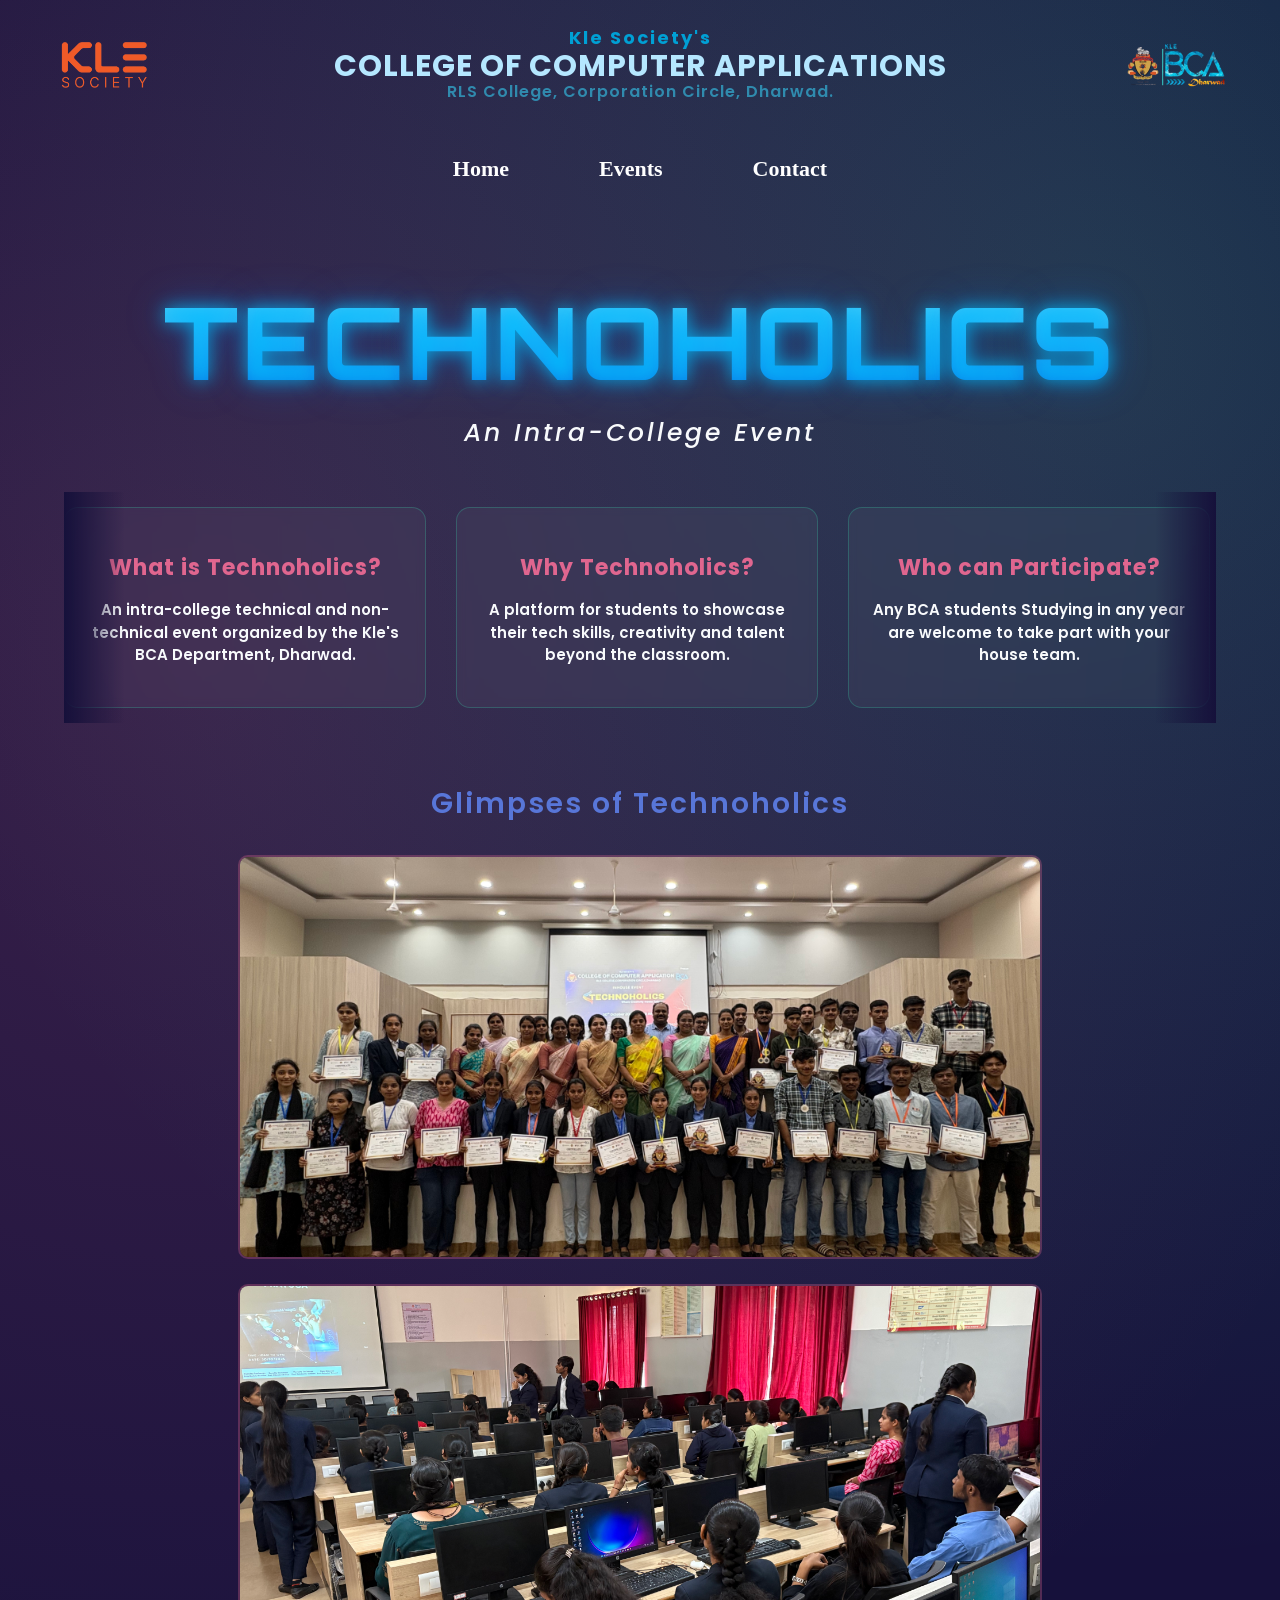
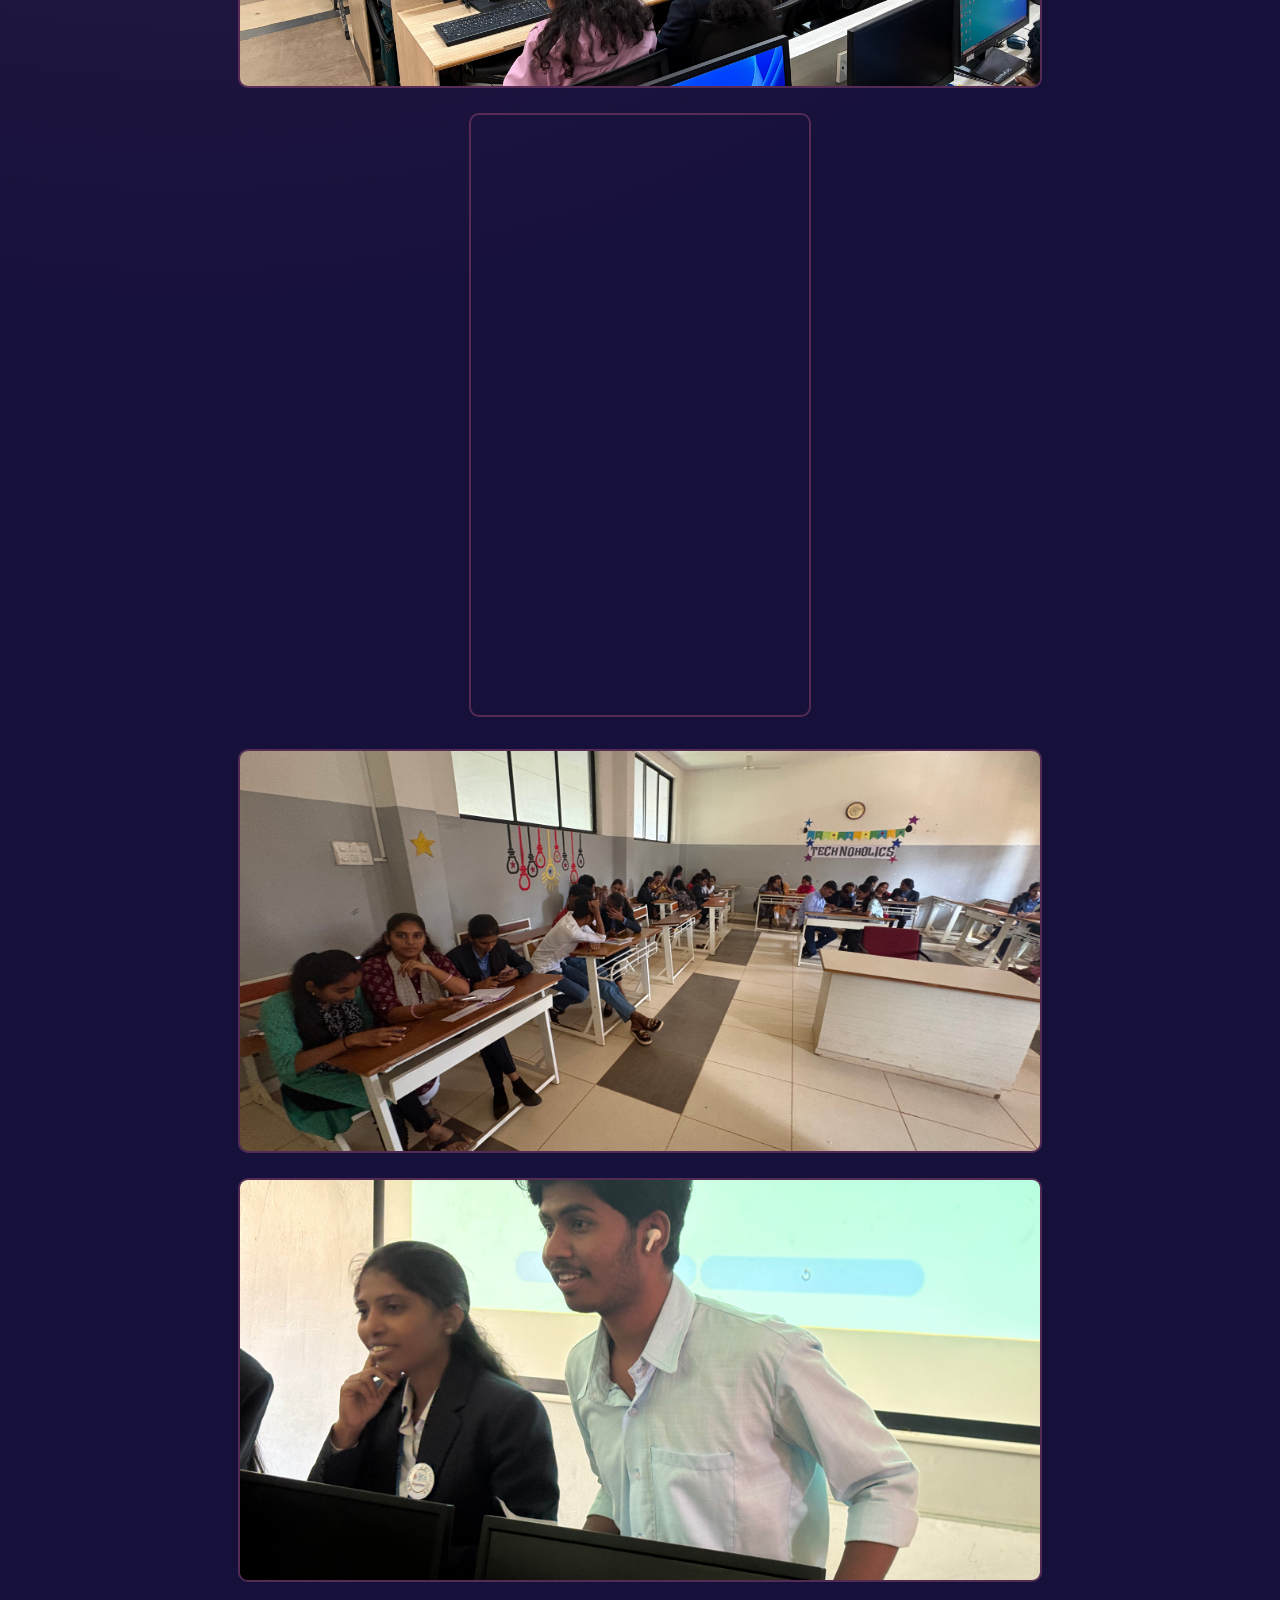
<file: index.html>
<!DOCTYPE html>

<html lang="en">

<head>

    <meta charset="UTF-8">

    <meta name="viewport" content="width=device-width, initial-scale=1.0">

    <title>TECHNOHOLICS || KLE BCA DHARWAD</title>

    <link rel="stylesheet" href="style.css">

</head>

<body>

    <header class="college-header">

        <div class="top-section">

            <div class="logo">
                <img src="KLE'S.png" alt="Logo" class="logo-image" style="height: 50px; width: 90px;">
            </div>

            <div class="college-title">

                <div class="line1">
                    Kle Society's
                </div>

                <div class="line2">
                    COLLEGE OF COMPUTER APPLICATIONS
                </div>

                <div class="line3">
                    RLS College, Corporation Circle, Dharwad.
                </div>

            </div>

            <div class="logo1">
                <img src="kleeeee.png" alt= "Logo" class="logo-image" style="height: 110px; width: 100px;">
            </div>

        </div>

        <nav class="navbar">    

            <ul class="nav-links">

                <li><a href="index.html" class="active">Home</a></li>

                <li><a href="events.html">Events</a></li>

                <li><a href="contact.html">Contact</a></li>

            </ul>

        </nav>

    </header>
    <div class="msg">
        <br>
        TECHNOHOLICS<br>
    </div>
    <div class="msg1">
        <p>An Intra-College Event</p>
    </div>

    <div class="slide-section">

        <div class="slide-track">

            <div class="card">
                <h2 class="s1">What is Technoholics?</h2>
                <p>An intra-college technical and non-technical event organized by the Kle's BCA Department, Dharwad.</p>
            </div>

            <div class="card">
                <h2 class="s1">Why Technoholics?</h2>
                <p>A platform for students to showcase their tech skills, creativity and talent beyond the classroom.</p>
            </div>

            <div class="card">
                <h2 class="s1">Who can Participate?</h2>
                <p>Any BCA students Studying in any year are welcome to take part with your house team.</p>
            </div>

            <div class="card">
                <h2 class="s1">Why to Participate?</h2>
                <p>To enhance your technical skills & to build solutions for real-world problems.</p>
            </div>

            <div class="card">
                <h2 class="s1">What is Technoholics?</h2>
                <p>An intra-college technical and non-technical event organized by the Kle's BCA Department, Dharwad.</p>
            </div>

            <div class="card">
                <h2 class="s1">Why Technoholics?</h2>
                <p>A platform for students to showcase their tech skills, creativity and talent beyond the classroom.</p>
            </div>

        </div>

    </div>

    <div class="gallery-title">
        Glimpses of Technoholics
    </div>

    <div class="photo-strip">

        <img src="photo1.jpg" alt="Event Photo 1" class="strip-img">

        <img src="photo2.jpg" alt="Event Photo 2" class="strip-img">

        <a href="https://www.instagram.com/reel/DQ1imYYAWH9/?utm_source=ig_web_copy_link&stkn=MzRlODBiNWFlZA==" target="_blank">
         <video class="strip-img reel-vid" autoplay muted loop playsinline>
            <source src="tech1.mp4" type="video/mp4">
         </video>
        </a>

        <img src="photo4.jpg" alt="Event Photo 4" class="strip-img">

        <img src="photo5.jpg" alt="Event Photo 5" class="strip-img">

    </div>

</body>

</html>
</file>
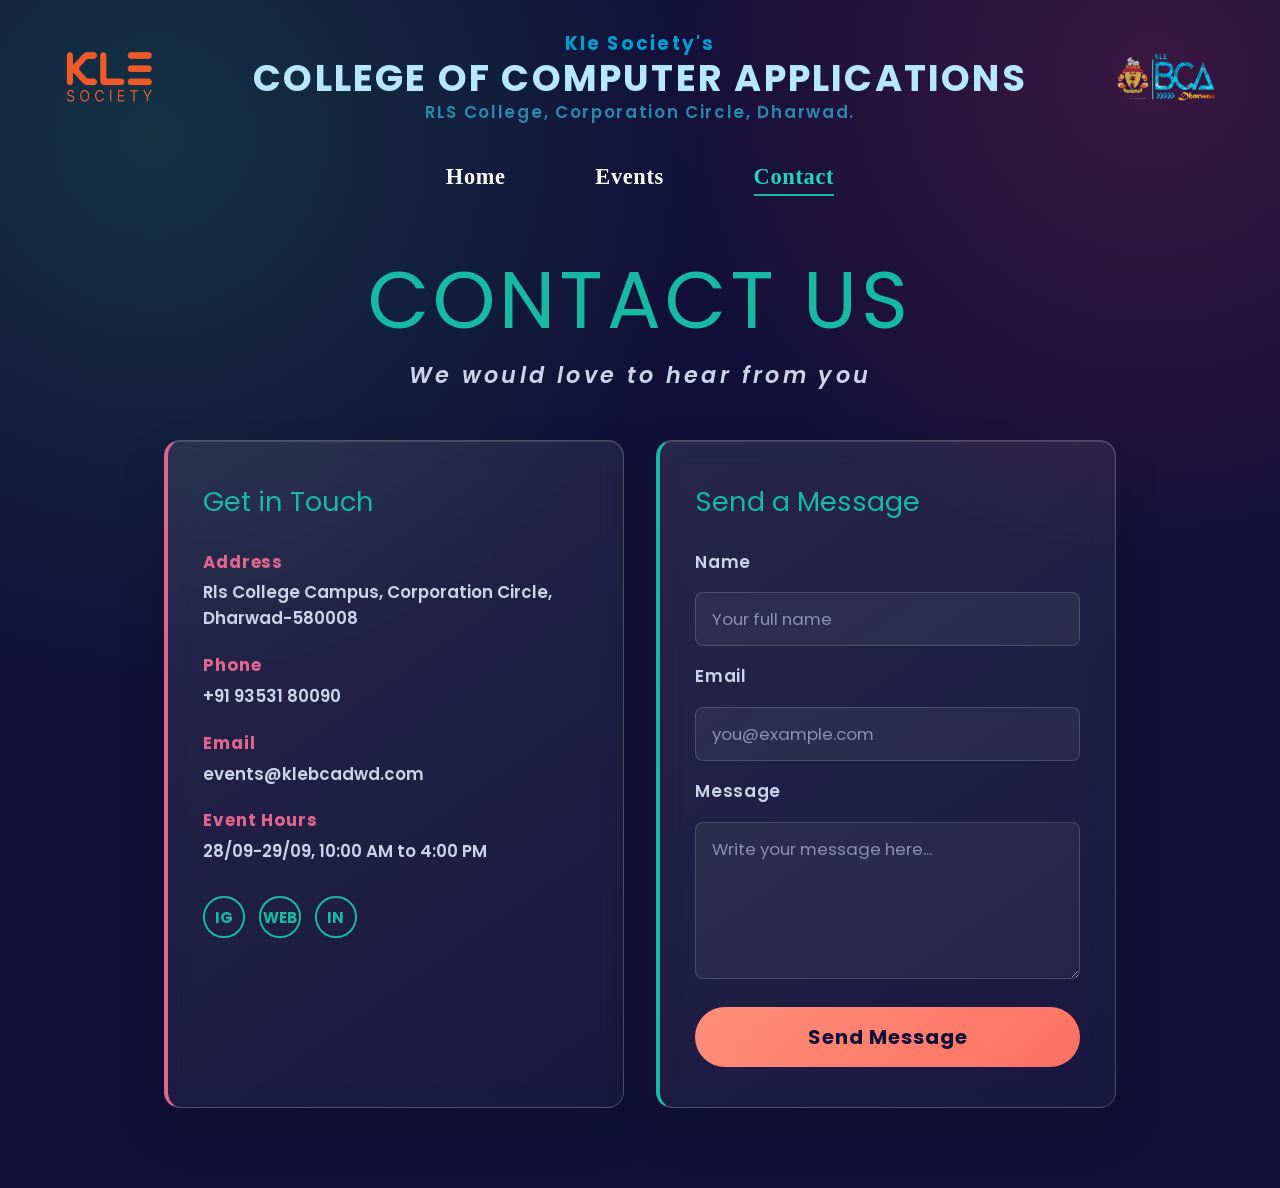
<file: contact.html>
<!DOCTYPE html>
<html lang="en">
<head>
  <meta charset="UTF-8">
  <meta name="viewport" content="width=device-width, initial-scale=1">
  <title>Contact | Technoholics</title>
  <link rel="stylesheet" href="contact.css">
</head>
<body>

  <header class="site-header">
    <img class="logo logo-left" src="KLE'S.png" alt="KLE Society" style="height: 50px; width: 90px;">

    <div class="college-name">
      <p class="society">Kle Society's</p>
      <h2>College of Computer Applications</h2>
      <p class="address">RLS College, Corporation Circle, Dharwad.</p>
    </div>

    <img class="logo logo-right" src="kleeeee.png" alt="KLE BCA Dharwad" style="height: 110px; width: 100px;">
  </header>

  <nav class="main-nav" aria-label="Main">
    <a href="index.html">Home</a>
    <a href="events.html">Events</a>
    <a href="contact.html" class="active" aria-current="page">Contact</a>
  </nav>

  <main class="contact-page">

    <section class="contact-hero">
      <h1>CONTACT US</h1>
      <p class="tagline">We would love to hear from you</p>
    </section>

    <div class="contact-grid">

      <section class="info-card">
        <h2>Get in Touch</h2>

        <ul class="info-list">
          <li>
            <span class="info-label">Address</span>
            <p>Rls College Campus, Corporation Circle, <br> Dharwad-580008 </p>
          </li>
          <li>
            <span class="info-label">Phone</span>
            <p>+91 93531 80090</p>
          </li>
          <li>
            <span class="info-label">Email</span>
            <p>events@klebcadwd.com</p>
          </li>
          <li>
            <span class="info-label">Event Hours</span>
            <p>28/09-29/09, 10:00 AM to 4:00 PM</p>
          </li>
        </ul>

        <div class="social-row">
          <a href="https://www.instagram.com/dwdklebca?utm_source=ig_web_button_share_sheet&stkn=ZDNlZDc0MzIxNw==" aria-label="Instagram" target="_blank">IG</a>
          <a href="https://klebcadwd.com/" aria-label="Website" target="_blank">WEB</a>
          <a href="https://in.linkedin.com/in/dwdklebca" aria-label="LinkedIn" target="_blank">IN</a>
        </div>
      </section>

      <section class="form-card">
        <h2>Send a Message</h2>

        <form action="https://api.web3forms.com/submit" method="POST">
        <input type="hidden" name="access_key" value="de4b4e14-a040-4364-b6cf-9920109f4aac">
          <label for="name">Name</label>
          <input type="text" id="name" name="name" placeholder="Your full name" required>

          <label for="email">Email</label>
          <input type="email" id="email" name="email" placeholder="you@example.com" required>

          <label for="message">Message</label>
          <textarea id="message" name="message" rows="5" placeholder="Write your message here..." required></textarea>

          <button type="submit" class="send-btn">Send Message</button>
        </form>
      </section>

    </div>

  </main>

</body>
</html>
</file>
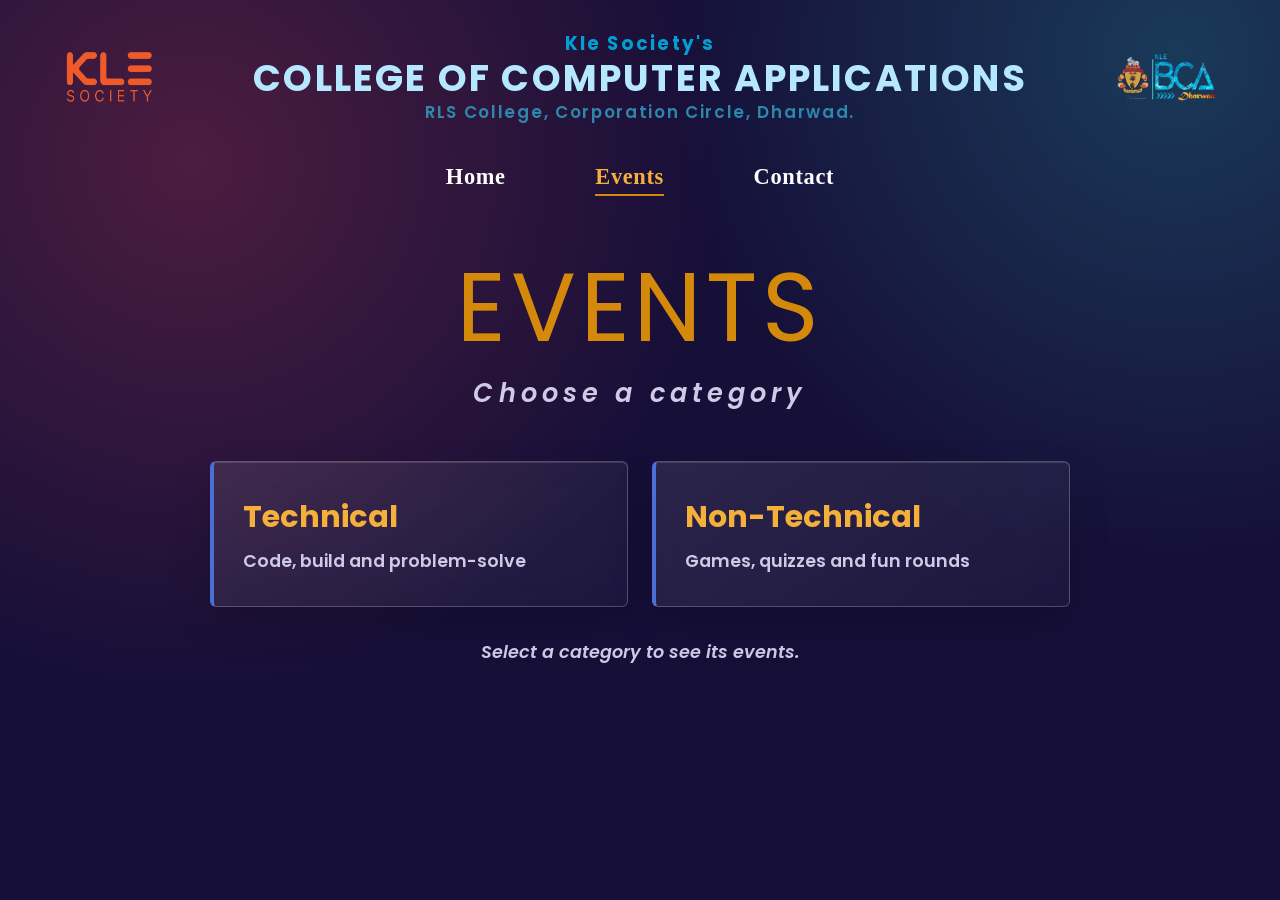
<file: events.html>
<!DOCTYPE html>
<html lang="en">
<head>
  <meta charset="UTF-8">
  <meta name="viewport" content="width=device-width, initial-scale=1">
  <title>Events | Technoholics</title>
  <link rel="stylesheet" href="events.css">
</head>
<body>

  <header class="site-header">
    <img class="logo logo-left" src="KLE'S.png" alt="KLE Society" style="height: 50px; width: 90px;">

    <div class="college-name">
      <p class="society">Kle Society's</p>
      <h2>College of Computer Applications</h2>
      <p class="address">RLS College, Corporation Circle, Dharwad.</p>
    </div>

    <img class="logo logo-right" src="kleeeee.png" alt="KLE BCA Dharwad" style="height: 110px; width: 100px;">
  </header>

  <nav class="main-nav" aria-label="Main">
    <a href="index.html">Home</a>
    <a href="events.html" class="active" aria-current="page">Events</a>
    <a href="contact.html">Contact</a>
  </nav>

  <main class="events-page">

    <input type="radio" name="category" id="cat-technical" class="cat-radio">
    <input type="radio" name="category" id="cat-non-technical" class="cat-radio">

    <section class="events-hero">
      <h1>EVENTS</h1>
      <p class="tagline">Choose a category</p>
    </section>

    <div class="category-picker">
      <label class="category" for="cat-technical">
        <span class="category-title">Technical</span>
        <span class="category-note">Code, build and problem-solve</span>
      </label>

      <label class="category" for="cat-non-technical">
        <span class="category-title">Non-Technical</span>
        <span class="category-note">Games, quizzes and fun rounds</span>
      </label>
    </div>

    <p class="picker-hint">Select a category to see its events.</p>

    <section class="event-panel" id="technical-panel">
      <h2>Technical Events</h2>

      <div class="card-grid">
        <article class="event-card">
          <a class="info-btn" href="#hackathon-popup"
             aria-label="Hackathon details and rules"
             title="Details &amp; rules">i</a>

          <div class="event-name">Hackathon</div>

          <p class="event-desc">Build a working solution to a real world  problem with your team, in a single day.</p>

          <a class="register-btn" href="https://forms.gle/bvwszLYEuPVjqU2F9" target="_blank" rel="noopener">Register Now</a>
        </article>

      </div>
    </section>

    <section class="event-panel" id="non-technical-panel">
      <h2>Non-Technical Events</h2>

      <div class="card-grid card-grid-multi">
        <article class="event-card">
          <a class="info-btn" href="#event1-popup"
             aria-label="Event 1 details and rules"
             title="Details &amp; rules">i</a>

          <div class="event-name">MindScape</div>

          <p class="event-desc">Challenge your creativity and critical thinking through engaging puzzles, situations, and mind-bending challenges.</p>

          <a class="register-btn" href="https://forms.gle/Rq4BXiCY6p8JUDkS9" target="_blank" rel="noopener">Register Now</a>
        </article>

        <article class="event-card">
          <a class="info-btn" href="#event2-popup"
             aria-label="Event 2 details and rules"
             title="Details &amp; rules">i</a>

          <div class="event-name">BrainSync</div>

          <p class="event-desc">Work together as a team to solve exciting challenges that test communication, logic, memory, and quick thinking</p>

          <a class="register-btn" href="https://forms.gle/izs1sqKVxLoWMNzi7" target="_blank" rel="noopener">Register Now</a>
        </article>

        <article class="event-card">
          <a class="info-btn" href="#event3-popup"
             aria-label="Event 3 details and rules"
             title="Details &amp; rules">i</a>

          <div class="event-name">StackUp</div>

          <p class="event-desc">Put your teamwork, strategy, and problem-solving skills to the test through a series of fun and competitive challenges.</p>

          <a class="register-btn" href="https://forms.gle/jJegKLJVRneQ4DTN8" target="_blank" rel="noopener">Register Now</a>
        </article>

        <article class="event-card">
          <a class="info-btn" href="#event4-popup"
             aria-label="Event 4 details and rules"
             title="Details &amp; rules">i</a>

          <div class="event-name">CrazyCircuit</div>

          <p class="event-desc">Take on a series of fun, unexpected challenges that test your teamwork, creativity, quick thinking, and ability to adapt under pressure.</p>

          <a class="register-btn" href="https://forms.gle/a4rpM28YeeAAkgRr8" target="_blank" rel="noopener">Register Now</a>
        </article>
      </div>
    </section>

  </main>

  <div class="popup" id="event1-popup">
    <a class="popup-backdrop" href="#non-technical-panel" aria-label="Close details"></a>

    <div class="popup-box" role="dialog" aria-modal="true" aria-labelledby="event1-title">
      <a class="popup-close" href="#non-technical-panel" aria-label="Close details">&times;</a>

      <h2 id="event1-title">MindScape</h2>

      <h3>Rules</h3>
      <ul class="rules">
          <li>A team will consist of 5 members.</li>
          <li>The same 5 members must participate in all 4 sub-activities.</li>
          <li>The activity consists of 4 sub-activities.</li>
          <li>Separate rules and instructions for each sub-activity will be given on the spot before that activity begins.</li>
          <li>No change of team members will be allowed during the 4 sub-activities.</li>
          <li>All team members are expected to actively participate in the activities.</li>
          <li>The team must follow the instructions given by the organizers for each sub-activity.</li>
          <li>Participants must report to the venue on time and be ready before the activity begins.</li>
          <li>The decision of the organizers will be final.</li>
          <li>Any form of misconduct, unfair practice, or violation of instructions may lead to disqualification of the team.</li>
          <li>The overall performance across all 4 sub-activities will be considered for the final result.</li>
      </ul>

      <div class="info-row">
        <div>
          <h3>Venue</h3>
          <p>Cobol Classroom</p>
        </div>
        <div>
          <h3>Timing</h3>
          <p>Date: 29-09-2026<br>Time: 10:00 AM</p>
        </div>
      </div>
    </div>
  </div>

  <div class="popup" id="event2-popup">
    <a class="popup-backdrop" href="#non-technical-panel" aria-label="Close details"></a>

    <div class="popup-box" role="dialog" aria-modal="true" aria-labelledby="event2-title">
      <a class="popup-close" href="#non-technical-panel" aria-label="Close details">&times;</a>

      <h2 id="event2-title">BrainSync</h2>

      <h3>Rules</h3>
        <ul class="rules">
          <li>A team will consist of 4 members.</li>
          <li>The same 4 members must participate in all 4 sub-activities.</li>
          <li>The activity consists of 4 sub-activities.</li>
          <li>Separate rules and instructions for each sub-activity will be given on the spot before that activity begins.</li>
          <li>No change of team members will be allowed during the 4 sub-activities.</li>
          <li>All team members are expected to actively participate in the activities.</li>
          <li>The team must follow the instructions given by the organizers for each sub-activity.</li>
          <li>Participants must report to the venue on time and be ready before the activity begins.</li>
          <li>The decision of the organizers will be final.</li>
          <li>Any form of misconduct, unfair practice, or violation of instructions may lead to disqualification of the team.</li>
          <li>The overall performance across all 4 sub-activities will be considered for the final result.</li>
        </ul>

      <div class="info-row">
        <div>
          <h3>Venue</h3>
          <p>Sabha Bhavan</p>
        </div>
        <div>
          <h3>Timing</h3>
          <p>Date: 29-09-2026<br>Time: 10:00 AM</p>
        </div>
      </div>
    </div>
  </div>

  <div class="popup" id="event3-popup">
    <a class="popup-backdrop" href="#non-technical-panel" aria-label="Close details"></a>

    <div class="popup-box" role="dialog" aria-modal="true" aria-labelledby="event3-title">
      <a class="popup-close" href="#non-technical-panel" aria-label="Close details">&times;</a>

      <h2 id="event3-title">StackUp</h2>

      <h3>Rules</h3>
        <ul class="rules">
          <li>A team will consist of 4 members.</li>
          <li>The same 4 members must participate in all 4 sub-activities.</li>
          <li>The activity consists of 4 sub-activities.</li>
          <li>Separate rules and instructions for each sub-activity will be given on the spot before that activity begins.</li>
          <li>No change of team members will be allowed during the 4 sub-activities.</li>
          <li>All team members are expected to actively participate in the activities.</li>
          <li>The team must follow the instructions given by the organizers for each sub-activity.</li>
          <li>Participants must report to the venue on time and be ready before the activity begins.</li>
          <li>The decision of the organizers will be final.</li>
          <li>Any form of misconduct, unfair practice, or violation of instructions may lead to disqualification of the team.</li>
          <li>The overall performance across all 4 sub-activities will be considered for the final result.</li>
        </ul>      
      <div class="info-row">
        <div>
          <h3>Venue</h3>
          <p>Prolog Classroom</p>
        </div>
        <div>
          <h3>Timing</h3>
          <p>Date: 29-09-2026<br>Time: 10:00 AM</p>
        </div>
      </div>
    </div>
  </div>

  <div class="popup" id="event4-popup">
    <a class="popup-backdrop" href="#non-technical-panel" aria-label="Close details"></a>

    <div class="popup-box" role="dialog" aria-modal="true" aria-labelledby="event4-title">
      <a class="popup-close" href="#non-technical-panel" aria-label="Close details">&times;</a>

      <h2 id="event4-title">CrazyCircuit</h2>

      <h3>Rules</h3>
        <ul class="rules">
          <li>A team will consist of 4 members.</li>
          <li>The same 4 members must participate in all 4 sub-activities.</li>
          <li>The activity consists of 4 sub-activities.</li>
          <li>Separate rules and instructions for each sub-activity will be given on the spot before that activity begins.</li>
          <li>No change of team members will be allowed during the 4 sub-activities.</li>
          <li>All team members are expected to actively participate in the activities.</li>
          <li>The team must follow the instructions given by the organizers for each sub-activity.</li>
          <li>Participants must report to the venue on time and be ready before the activity begins.</li>
          <li>The decision of the organizers will be final.</li>
          <li>Any form of misconduct, unfair practice, or violation of instructions may lead to disqualification of the team.</li>
          <li>The overall performance across all 4 sub-activities will be considered for the final result.</li>
        </ul>      
      <div class="info-row">
        <div>
          <h3>Venue</h3>
          <p>Perl Classroom</p>
        </div>
        <div>
          <h3>Timing</h3>
          <p>Date: 29-09-2026<br>Time: 10:00 AM</p>
        </div>
      </div>
    </div>
  </div>

  <div class="popup" id="hackathon-popup">
    <a class="popup-backdrop" href="#technical-panel" aria-label="Close details"></a>

    <div class="popup-box" role="dialog" aria-modal="true" aria-labelledby="hackathon-title">
      <a class="popup-close" href="#technical-panel" aria-label="Close details">&times;</a>

      <h2 id="hackathon-title">Hackathon</h2>

      <h3>Rules</h3>
      <ul class="rules">
        <li>Each team must consist of 6 members.</li>
        <li>All team members must be from the same house.</li>
        <li>Participants must bring their own laptop and charger.</li>
        <li>The judges' decision will be final.</li>
        <li>Pre-built projects are not allowed. The project must be built live during the event.</li>
      </ul>

      <div class="info-row">
        <div>
          <h3>Venue</h3>
          <p>Perl Classroom</p>
        </div>
        <div>
          <h3>Timing</h3>
          <p>Date: 28-09-2026<br>Time: 10:00 AM to 4:00 PM</p>
        </div>
      </div>
    </div>
  </div>

  <script>
    document.querySelectorAll('.cat-radio').forEach((radio) => {
      radio.addEventListener('change', () => {
        const panelId = radio.id === 'cat-technical'
          ? 'technical-panel'
          : 'non-technical-panel';
        const panel = document.getElementById(panelId);

        requestAnimationFrame(() => {
          panel.scrollIntoView({ behavior: 'smooth', block: 'start' });
        });
      });
    });
  </script>

</body>
</html>
</file>
<file: style.css>
@import url('https://fonts.googleapis.com/css2?family=Orbitron:wght@400;500;600;700;800;900&display=swap');
@import url('https://fonts.googleapis.com/css2?family=Poppins:wght@400;500;600;700;800&display=swap');

body {
    margin: 0;
    min-height: 100vh;
    font-family: "Poppins", Arial, sans-serif;
    font-weight: 600;
    background:radial-gradient(circle at 15% 20%, rgba(224, 102, 143, 0.18), transparent 45%),
               radial-gradient(circle at 85% 10%, rgba(51, 214, 166, 0.20), transparent 40%),
               #16113B;
    color: #F8FAFC;

}

.college-header {
    width: 100%;
}

.top-section {
    display: flex;
    align-items: center;
    padding: 10px 5%;
    background-color: transparent;
}

.logo,
.logo1 {
    width: 80px;
    display: flex;
    justify-content: center;
    align-items: center;
}

.logo-image {
    width: 90px;
    height: 90px;
    object-fit: contain;
}

.college-title {
    flex: 1;
    display: flex;
    flex-direction: column;
    align-items: center;
    text-align: center;
    line-height: 1.15;
}

.line1 {
    font-size: 18px;
    font-weight: 700;
    color: #00a0d5;
    letter-spacing: 2px;
}

.line2 {
    font-size: 30px;
    color:#B5E7FF;
    font-weight: bold;
    letter-spacing: 1px;
    white-space: nowrap;
}

.line3 {
    font-size: 16px;
    color: #329ec2d3;
    letter-spacing: 1px;
}

.navbar {
    display: flex;
    justify-content: center;
    align-items: center;
    margin-top: 10px;
}

.nav-links {
    display: flex;
    justify-content: center;
    gap: 90px;
    list-style: none;
    padding: 0;
}

.nav-links li a {
    position: relative;
    font-size: 22px;
    font-family: "Times New Roman", Times, serif;
    font-weight: 700;
    text-decoration: none;
    color: #ffffff;
    white-space: nowrap;
    transition: 0.3s;
}

.nav-links li a:hover {
    color: #2cb9c9b5;
    text-shadow: 0 0 10px #00B8D4;
    text-decoration: underline;
    text-underline-offset: 10px;
}

.msg{
    font-family: "Orbitron", "Arial Black", "Century Gothic", sans-serif;
    display: block;
    font-size: 100px;
    text-align:center;
    font-weight: 800;
    letter-spacing: 0.03em;
    line-height: 0.95;
    color: #75f5ff;
    background: linear-gradient(180deg, #c5ffff 0%, #58e9ff 42%, #087de5 100%);
    -webkit-background-clip: text;
    background-clip: text;
    -webkit-text-fill-color: transparent;
    text-shadow: 0 0 18px rgba(0, 194, 255, 0.8),
                 0 0 42px rgba(0, 119, 255, 0.45);
}

.msg1{
    font-size:25px;
    text-align:center;
    font-style:italic;
    font-weight: 500;
    letter-spacing: 3px;
}

.msg1 p:hover {
    color:#00d5d1;
    transition: 0.3s;
    
}   

.slide-section{
    width:90%;
    margin:40px auto;
    overflow:hidden;
    position:relative;
}

.slide-section::before,
.slide-section::after{
    content:"";
    position:absolute;
    top:0;
    height:100%;
    width:60px;
    z-index:2;
}

.slide-section::before{
    left:0;
    background:linear-gradient(to right, #16113B, transparent);
}

.slide-section::after{
    right:0;
    background:linear-gradient(to left, #16113B, transparent);
}

.slide-track{
    display:flex;
    gap:30px;
    width:max-content;
    padding:15px 0;
    animation:slideCards 18s linear infinite;
}

.slide-track:hover{
    animation-play-state:paused;
}

@keyframes slideCards{
    0%{
        transform:translateX(0);
    }
    100%{
        transform:translateX(-50%);
    }
}

.card{
    flex:0 0 320px;
    background:rgba(255,255,255,0.04);
    border:1px solid rgba(51, 214, 166, 0.25);
    border-radius:14px;
    padding:25px 20px;
    text-align:center;
    backdrop-filter:blur(4px);
    transition:0.3s;
}

.card:hover{
    box-shadow:0 0 20px rgba(0, 213, 209, 0.35);
    transform:translateY(-6px);
}

.s1{
    font-size:22px;
    color:#e0668f;
    letter-spacing:1px;
    margin-bottom:10px;
}

.card p{
    font-size:15px;
    color:#F8FAFC;
    line-height:1.5;
}

.gallery-title{
    text-align:center;
    font-size:28px;
    font-weight:600;
    letter-spacing:2px;
    color:rgb(88, 118, 216);
    margin-top:60px;
}

.photo-strip{
    display:flex;
    flex-direction:column;
    justify-content:center;
    align-items:center;
    gap:25px;
    padding:30px 5% 60px;
}

.strip-img{
    width:70%;
    max-width:800px;
    height:400px;
    object-fit:cover;
    border-radius:10px;
    border:2px solid rgba(224, 102, 143, 0.3);
    transition:0.3s;
}

.strip-img:hover{
    transform:scale(1.03);
    box-shadow:0 0 15px rgba(0, 184, 212, 0.5);
}

.reel-vid{
    width:auto;
    max-width:100%;
    height:600px;
    aspect-ratio:9/16;
    object-fit:cover;
}


@media (max-width: 768px){

    .top-section{
        flex-wrap:wrap;
        justify-content:space-between;
        align-items:center;
        text-align:center;
        padding:10px 4%;
        gap:8px;
    }

    .logo{
        order:1;
        width:60px;
    }

    .logo1{
        order:2;
        width:60px;
    }

    .logo-image{
        width:60px !important;
        height:60px !important;
    }

    .college-title{
        order:3;
        flex:0 0 100%;
    }

    .line1{
        font-size:14px;
    }

    .line2{
        font-size:18px;
        white-space:normal;
    }

    .line3{
        font-size:12px;
    }

    .nav-links{
        gap:35px;
    }

    .nav-links li a{
        font-size:16px;
    }

    .msg{
        font-size:56px;
        letter-spacing:1px;
    }

    .msg1{
        font-size:16px;
    }

    .slide-section{
        width:92%;
        margin:25px auto;
    }

    .card{
        flex:0 0 250px;
        padding:18px 14px;
    }

    .s1{
        font-size:18px;
    }

    .card p{
        font-size:13px;
    }

    .gallery-title{
        font-size:20px;
        margin-top:35px;
    }

    .photo-strip{
        flex-direction:row;
        flex-wrap:nowrap;
        overflow-x:auto;
        justify-content:flex-start;
        padding:20px 4% 40px;
        gap:14px;
        scroll-snap-type:x proximity;
    }

    .strip-img{
        width:160px;
        max-width:none;
        height:110px;
        flex:0 0 auto;
        scroll-snap-align:start;
    }

    .reel-vid{
        height:320px;
        width:auto;
    }

}


@media (max-width: 420px){

    .msg{
        font-size:40px;
    }

    .nav-links{
        gap:20px;
    }

    .nav-links li a{
        font-size:14px;
    }

    .card{
        flex:0 0 220px;
    }

    .strip-img{
        width:140px;
        height:95px;
    }

}
</file>
<file: contact.css>
@import url('https://fonts.googleapis.com/css2?family=Orbitron:wght@400;500;600;700;800;900&display=swap');
@import url('https://fonts.googleapis.com/css2?family=Poppins:wght@400;500;600;700;800&display=swap');

* {
  box-sizing: border-box;
  margin: 0;
  padding: 0;
}

body {
  min-height: 100vh;
  font-family: "Poppins", Arial, sans-serif;
  font-weight: 600;
  color: #ffffff;
  background:
    radial-gradient(circle at 12% 15%, #144f4d8c 0, transparent 40%),
    radial-gradient(circle at 90% 8%, #6a1f4a73 0, transparent 35%),
    #12103a;
  background-attachment: fixed;
}

a {
  color: inherit;
  text-decoration: none;
}

:focus-visible {
  outline: 3px solid #17b8a6;
  outline-offset: 3px;
}

.site-header {
  display: grid;
  grid-template-columns: 1fr auto 1fr;
  align-items: center;
  gap: 1rem;
  padding: 1.4rem clamp(1rem, 5vw, 5.5rem) 0;
  text-align: center;
}

.logo {
  width: auto;
  max-width: 100%;
}

.logo-left  { justify-self: start; }
.logo-right { justify-self: end; }

.society {
  font-size: 1.15rem;
  font-weight: bold;
  letter-spacing: 0.12em;
  color: #00a0d5;
}

.college-name h2 {
  font-size: clamp(1.4rem, 3.2vw, 2.3rem);
  letter-spacing: 0.06em;
  text-transform: uppercase;
  color: #b5e7ff;
  line-height: 1.15;
}

.address {
  font-size: 1.05rem;
  letter-spacing: 0.1em;
  color: #329ec2d3;
}

.main-nav {
  display: flex;
  justify-content: center;
  gap: clamp(2rem, 7vw, 6.5rem);
  padding: 2rem 1rem 0;
}

.main-nav a {
  font-size: 1.4rem;
  font-family: "Times New Roman", Times, serif;
  font-weight: bold;
  letter-spacing: 0.03em;
  padding-bottom: 0.25rem;
  border-bottom: 2px solid transparent;
  transition: color 0.2s, border-color 0.2s;
}

.main-nav a:hover {
  color: #21d6c0;
}

.main-nav a.active {
  color: #21d6c0;
  border-bottom-color: #17b8a6;
}

.contact-page {
  max-width: 1000px;
  margin: 0 auto;
  padding: 4rem 1.5rem 5rem;
}

.contact-hero {
  text-align: center;
  margin-bottom: 3rem;
}

.contact-hero h1 {
  font-size: clamp(2.6rem, 8vw, 5rem);
  font-weight: normal;
  letter-spacing: 0.05em;
  line-height: 1;
  color: #17b8a6;
}

.tagline {
  margin-top: 1.1rem;
  font-size: clamp(1.05rem, 2.2vw, 1.4rem);
  font-style: italic;
  letter-spacing: 0.15em;
  color: #cdd3e8;
}

.contact-grid {
  display: grid;
  grid-template-columns: 1fr 1fr;
  gap: 2rem;
  align-items: stretch;
}

.info-card,
.form-card {
  padding: 2.5rem 2.2rem;
  background: linear-gradient(145deg, #ffffff18, #ffffff08);
  border: 1px solid #ffffff35;
  border-radius: 16px;
  backdrop-filter: blur(14px);
  box-shadow: 0 20px 45px #0000002e, inset 0 1px #ffffff24;
}

.info-card {
  border-left: 4px solid #e0668f;
}

.form-card {
  border-left: 4px solid #17b8a6;
}

.info-card h2,
.form-card h2 {
  margin-bottom: 1.6rem;
  font-size: 1.7rem;
  font-weight: normal;
  color: #17b8a6;
}

.info-list {
  list-style: none;
  display: flex;
  flex-direction: column;
  gap: 1.3rem;
}

.info-label {
  display: block;
  margin-bottom: 0.3rem;
  font-size: 1.05rem;
  font-weight: bold;
  letter-spacing: 0.05em;
  color: #e0668f;
}

.info-list p {
  font-size: 1.05rem;
  line-height: 1.55;
  color: #cdd3e8;
}

.social-row {
  display: flex;
  gap: 0.9rem;
  margin-top: 2rem;
}

.social-row a {
  width: 2.6rem;
  height: 2.6rem;
  display: grid;
  place-items: center;
  font-size: 0.95rem;
  font-weight: bold;
  color: #17b8a6;
  border: 2px solid #17b8a6;
  border-radius: 50%;
  transition: background 0.2s, color 0.2s;
}

.social-row a:hover {
  background: #17b8a6;
  color: #12103a;
}

.form-card form {
  display: flex;
  flex-direction: column;
  gap: 1.1rem;
}

.form-card label {
  font-size: 1.05rem;
  letter-spacing: 0.04em;
  color: #cdd3e8;
}

.form-card input,
.form-card textarea {
  width: 100%;
  padding: 0.8rem 1rem;
  font-family: inherit;
  font-size: 1.05rem;
  color: #ffffff;
  background: #ffffff0d;
  border: 1px solid #ffffff29;
  border-radius: 8px;
  resize: vertical;
}

.form-card input::placeholder,
.form-card textarea::placeholder {
  color: #8f8fb3;
}

.form-card input:focus,
.form-card textarea:focus {
  border-color: #17b8a6;
  outline: none;
}

.send-btn {
  margin-top: 0.6rem;
  padding: 0.95rem 2rem;
  font-family: inherit;
  font-size: 1.25rem;
  font-weight: bold;
  letter-spacing: 0.05em;
  color: #12103a;
  background: linear-gradient(135deg, #ff8f7a, #ff6f61);
  border: none;
  border-radius: 999px;
  cursor: pointer;
  box-shadow: 0 0 0 0 #ff6f6199;
  animation: send-glow 2.2s ease-out infinite;
  transition: transform 0.2s, filter 0.2s;
}

.send-btn:hover {
  transform: translateY(-2px);
  filter: brightness(1.08);
}

@keyframes send-glow {
  0%   { box-shadow: 0 0 0 0 #ff6f618c; }
  70%  { box-shadow: 0 0 0 16px #ff6f6100; }
  100% { box-shadow: 0 0 0 0 #ff6f6100; }
}

@media (max-width: 720px) {
  .site-header {
    grid-template-columns: 1fr 1fr;
    grid-template-areas:
      "left right"
      "name name";
    padding-top: 1rem;
  }

  .logo-left    { grid-area: left; }
  .logo-right   { grid-area: right; }
  .college-name { grid-area: name; }

  .contact-grid {
    grid-template-columns: 1fr;
  }
}

@media (prefers-reduced-motion: reduce) {
  .send-btn {
    animation: none;
  }

  * {
    transition: none !important;
  }
}
</file>
<file: events.css>
@import url('https://fonts.googleapis.com/css2?family=Orbitron:wght@400;500;600;700;800;900&display=swap');
@import url('https://fonts.googleapis.com/css2?family=Poppins:wght@400;500;600;700;800&display=swap');

:root {
  --bg-base: #160f38;
  --glow-rose: #7828468c;
  --glow-teal: #1e6e8273;

  --gold: #d4890a;
  --gold-bright: #f4b03a;
  --cyan: #0aa4d0;
  --periwinkle: #4b6fd6;
  --teal-text: #2a8fa8;

  --text: #ffffff;
  --text-soft: #cfcae6;
  --line: #ffffff29;
  --surface: #ffffff0d;

  --font: "Poppins", Arial, sans-serif;
}

* {
  box-sizing: border-box;
  margin: 0;
  padding: 0;
}

body {
  min-height: 100vh;
  font-family: var(--font);
  font-weight: 600;
  color: var(--text);
  background:
    radial-gradient(circle at 15% 18%, var(--glow-rose) 0, transparent 40%),
    radial-gradient(circle at 92% 6%, var(--glow-teal) 0, transparent 35%),
    var(--bg-base);
  background-attachment: fixed;
}

body:has(.popup:target) {
  overflow: hidden;
}

a {
  color: inherit;
  text-decoration: none;
}

:focus-visible {
  outline: 3px solid var(--cyan);
  outline-offset: 3px;
}

.site-header {
  display: grid;
  grid-template-columns: 1fr auto 1fr;
  align-items: center;
  gap: 1rem;
  padding: 1.4rem clamp(1rem, 5vw, 5.5rem) 0;
  text-align: center;
}

.logo {
  height: 70px;
  width: auto;
  max-width: 100%;
}

.logo-left  { justify-self: start; }
.logo-right { justify-self: end; }

.society {
  font-size: 1.15rem;
  font-weight: bold;
  letter-spacing: 0.12em;
  color: #00a0d5;
}

.college-name h2 {
  font-size: clamp(1.4rem, 3.2vw, 2.3rem);
  letter-spacing: 0.06em;
  text-transform: uppercase;
  color: #b5e7ff;
  line-height: 1.15;
}

.address {
  font-size: 1.05rem;
  letter-spacing: 0.1em;
  color: #329ec2d3;
}

.main-nav {
  display: flex;
  justify-content: center;
  gap: clamp(2rem, 7vw, 6.5rem);
  padding: 2rem 1rem 0;
}

.main-nav a {
  font-size: 1.4rem;
  font-family: "Times New Roman", Times, serif;
  font-weight: bold;
  letter-spacing: 0.03em;
  padding-bottom: 0.25rem;
  border-bottom: 2px solid transparent;
  transition: color 0.2s, border-color 0.2s;
}

.main-nav a:hover {
  color: var(--gold-bright);
}

.main-nav a.active {
  color: var(--gold-bright);
  border-bottom-color: var(--gold);
}

.events-page {
  position: relative;
  max-width: 1100px;
  margin: 0 auto;
  padding: 4rem 1.5rem 5rem;
}

.events-hero {
  text-align: center;
  margin-bottom: 3rem;
}

.events-hero h1 {
  font-size: clamp(3rem, 9vw, 6rem);
  font-weight: normal;
  letter-spacing: 0.05em;
  line-height: 1;
  color: var(--gold);
}

.tagline {
  margin-top: 1.1rem;
  font-size: clamp(1.1rem, 2.4vw, 1.6rem);
  font-style: italic;
  letter-spacing: 0.2em;
  color: var(--text-soft);
}

.cat-radio {
  position: absolute;
  opacity: 0;
  width: 1px;
  height: 1px;
  pointer-events: none;
}

.category-picker {
  display: grid;
  grid-template-columns: repeat(2, 1fr);
  gap: 1.5rem;
  max-width: 860px;
  margin: 0 auto;
}

.category {
  display: flex;
  flex-direction: column;
  gap: 0.5rem;
  padding: 2rem 1.8rem;
  text-align: left;
  color: var(--text);
  background: linear-gradient(145deg, #ffffff18, #ffffff08);
  border: 1px solid #ffffff35;
  border-left: 4px solid var(--periwinkle);
  border-radius: 6px;
  backdrop-filter: blur(14px);
  box-shadow: 0 18px 40px #00000026, inset 0 1px #ffffff24;
  cursor: pointer;
  transition: border-color 0.2s, background 0.2s, transform 0.2s;
}

.category:hover {
  background: #ffffff17;
  transform: translateY(-2px);
}

.category-title {
  font-size: 1.9rem;
  font-weight: bold;
  color: var(--gold-bright);
}

.category-note {
  font-size: 1.1rem;
  color: var(--text-soft);
}

#cat-technical:checked     ~ .category-picker label[for="cat-technical"],
#cat-non-technical:checked ~ .category-picker label[for="cat-non-technical"] {
  background: #d4890a1f;
  border-color: var(--gold);
  border-left-color: var(--gold);
}

#cat-technical:focus-visible     ~ .category-picker label[for="cat-technical"],
#cat-non-technical:focus-visible ~ .category-picker label[for="cat-non-technical"] {
  outline: 3px solid var(--cyan);
  outline-offset: 3px;
}

.picker-hint {
  margin-top: 2rem;
  text-align: center;
  font-style: italic;
  font-size: 1.1rem;
  color: var(--text-soft);
}

.cat-radio:checked ~ .picker-hint {
  display: none;
}

.event-panel {
  display: none;
  margin-top: 3.5rem;
  scroll-margin-top: 1.5rem;
}

#cat-technical:checked     ~ #technical-panel,
#cat-non-technical:checked ~ #non-technical-panel {
  display: block;
  animation: panel-in 0.35s ease-out;
}

@keyframes panel-in {
  from { opacity: 0; }
  to   { opacity: 1; }
}

.event-panel h2 {
  padding-bottom: 0.8rem;
  margin-bottom: 1.8rem;
  font-size: 1.8rem;
  color: var(--gold);
  border-bottom: 1px solid var(--line);
}

#technical-panel h2 {
  color: #61eaff;
  border-bottom-color: #19cde866;
}

#non-technical-panel h2 {
  color: #ff9acb;
  border-bottom-color: #ff6da466;
}

.card-grid {
  display: grid;
  grid-template-columns: 1fr;
  max-width: 560px;
  margin: 0 auto;
}

.card-grid-multi {
  grid-template-columns: repeat(2, 1fr);
  max-width: 900px;
  gap: 1.8rem;
  align-items: stretch;
}

.empty-note {
  grid-column: 1 / -1;
  font-style: italic;
  font-size: 1.15rem;
  color: var(--text-soft);
}

.event-card {
  position: relative;
  display: flex;
  flex-direction: column;
  align-items: center;
  justify-content: center;
  gap: 2.2rem;
  min-height: 480px;
  padding: 3.5rem 3rem;
  background: linear-gradient(145deg, #ffffff18, #ffffff07);
  border: 1px solid #ffffff35;
  border-radius: 16px;
  backdrop-filter: blur(14px);
  box-shadow: 0 20px 45px #0000002e, inset 0 1px #ffffff24;
  transition: border-color 0.2s;
}

.event-card:hover {
  border-color: var(--gold);
}

#technical-panel .event-card {
  border-color: #19cde866;
}

#technical-panel .event-card:hover {
  border-color: #61eaff;
  box-shadow: 0 20px 45px #00cfff2e, inset 0 1px #ffffff35;
}

#non-technical-panel .event-card {
  border-color: #ff6da466;
}

#non-technical-panel .event-card:hover {
  border-color: #ff9acb;
  box-shadow: 0 20px 45px #ff4f9b2e, inset 0 1px #ffffff35;
}

.event-name {
  width: 100%;
  padding: 1.6rem;
  text-align: center;
  font-size: 2.2rem;
  letter-spacing: 0.08em;
  color: var(--gold);
  background: #ffffff0a;
  border: 1px solid var(--gold);
  border-radius: 8px;
}

#technical-panel .event-name {
  color: #61eaff;
  border-color: #19cde8;
  background: #00b9d414;
}

#non-technical-panel .event-name {
  color: #ff9acb;
  border-color: #ff6da4;
  background: #ff4f9b14;
}

.event-desc {
  width: 100%;
  padding: 1.8rem 1.4rem;
  text-align: center;
  font-size: 1.2rem;
  line-height: 1.6;
  color: var(--text-soft);
  background: #ffffff0a;
  border-top: 1px solid var(--line);
  border-bottom: 1px solid var(--line);
}

#technical-panel .event-desc {
  color: #d5faff;
  border-color: #19cde866;
}

#non-technical-panel .event-desc {
  color: #ffe0ef;
  border-color: #ff6da466;
}

.card-grid-multi .event-card {
  min-height: 420px;
  padding: 2.6rem 2rem;
  gap: 1.5rem;
  justify-content: space-between;
}

.card-grid-multi .event-name {
  font-size: 1.6rem;
  padding: 1rem;
}

.card-grid-multi .event-desc {
  font-size: 1.05rem;
  padding: 1.2rem;
}

.info-btn {
  position: absolute;
  top: 1.2rem;
  right: 1.2rem;
  width: 2.2rem;
  height: 2.2rem;
  display: grid;
  place-items: center;
  font-family: inherit;
  font-size: 1.25rem;
  font-style: italic;
  font-weight: bold;
  line-height: 1;
  color: var(--gold-bright);
  border: 2px solid var(--gold);
  border-radius: 50%;
  transition: background 0.2s, color 0.2s;
}

.info-btn:hover {
  background: var(--gold);
  color: #1a1033;
}

.popup {
  display: none;
  position: fixed;
  inset: 0;
  z-index: 100;
  align-items: center;
  justify-content: center;
  padding: 1rem;
}

.popup:target {
  display: flex;
  animation: popup-in 0.25s ease-out;
}

@keyframes popup-in {
  from { opacity: 0; }
  to   { opacity: 1; }
}

.popup-backdrop {
  position: absolute;
  inset: 0;
  background: #080519c7;
  backdrop-filter: blur(3px);
  cursor: default;
}

.popup-box {
  position: relative;
  width: min(640px, 100%);
  max-height: 90vh;
  overflow-y: auto;
  padding: 2.2rem 2rem 2rem;
  color: var(--text);
  background: linear-gradient(160deg, #2a1a4d 0%, #151033 70%);
  border: 1px solid #d4890a8c;
  border-radius: 14px;
  box-shadow: 0 24px 60px #0000008c;
}

.popup-box h2 {
  margin-bottom: 1.4rem;
  padding-right: 2.5rem;
  font-size: 2.2rem;
  font-weight: normal;
  color: var(--gold);
}

.popup-box h3 {
  margin-bottom: 0.6rem;
  font-size: 1.3rem;
  color: var(--cyan);
}

.popup-close {
  position: absolute;
  top: 1rem;
  right: 1.2rem;
  width: 2.4rem;
  height: 2.4rem;
  display: grid;
  place-items: center;
  font-size: 1.9rem;
  line-height: 1;
  color: var(--text);
  border-radius: 50%;
  transition: background 0.2s;
}

.popup-close:hover {
  background: #ffffff1f;
}

.rules {
  margin-bottom: 1.8rem;
  padding-left: 1.3rem;
}

.rules li {
  margin-bottom: 0.5rem;
  font-size: 1.1rem;
  line-height: 1.5;
  color: var(--text-soft);
}

.info-row {
  display: grid;
  grid-template-columns: 1fr 1fr;
  gap: 1.5rem;
  padding: 1.4rem 0;
  margin-bottom: 1.8rem;
  border-top: 1px solid var(--line);
  border-bottom: 1px solid var(--line);
}

.info-row p {
  font-size: 1.1rem;
  line-height: 1.55;
  color: var(--text-soft);
}

.register-btn {
  display: inline-block;
  padding: 0.9rem 2.4rem;
  text-align: center;
  font-size: 1.3rem;
  font-weight: bold;
  letter-spacing: 0.05em;
  color: #1a1033;
  background: linear-gradient(135deg, #f8c04d, var(--gold));
  border-radius: 999px;
  box-shadow: 0 0 0 0 #f4b03a99;
  animation: glow 2.2s ease-out infinite;
  transition: transform 0.2s, filter 0.2s;
}

.register-btn:hover {
  transform: translateY(-2px);
  filter: brightness(1.08);
}

@keyframes glow {
  0%   { box-shadow: 0 0 0 0 #f4b03a8c; }
  70%  { box-shadow: 0 0 0 16px #f4b03a00; }
  100% { box-shadow: 0 0 0 0 #f4b03a00; }
}

@media (max-width: 720px) {
  .site-header {
    grid-template-columns: 1fr 1fr;
    grid-template-areas:
      "left right"
      "name name";
    padding-top: 1rem;
  }

  .logo-left    { grid-area: left; }
  .logo-right   { grid-area: right; }
  .college-name { grid-area: name; }

  .logo { height: 52px; }

  .category-picker,
  .info-row,
  .card-grid-multi {
    grid-template-columns: 1fr;
  }

  .popup-box {
    padding: 1.8rem 1.3rem 1.5rem;
  }
}

@media (prefers-reduced-motion: reduce) {
  .register-btn,
  #cat-technical:checked ~ #technical-panel,
  #cat-non-technical:checked ~ #non-technical-panel,
  .popup:target {
    animation: none;
  }

  * {
    transition: none !important;
  }
}
</file>
